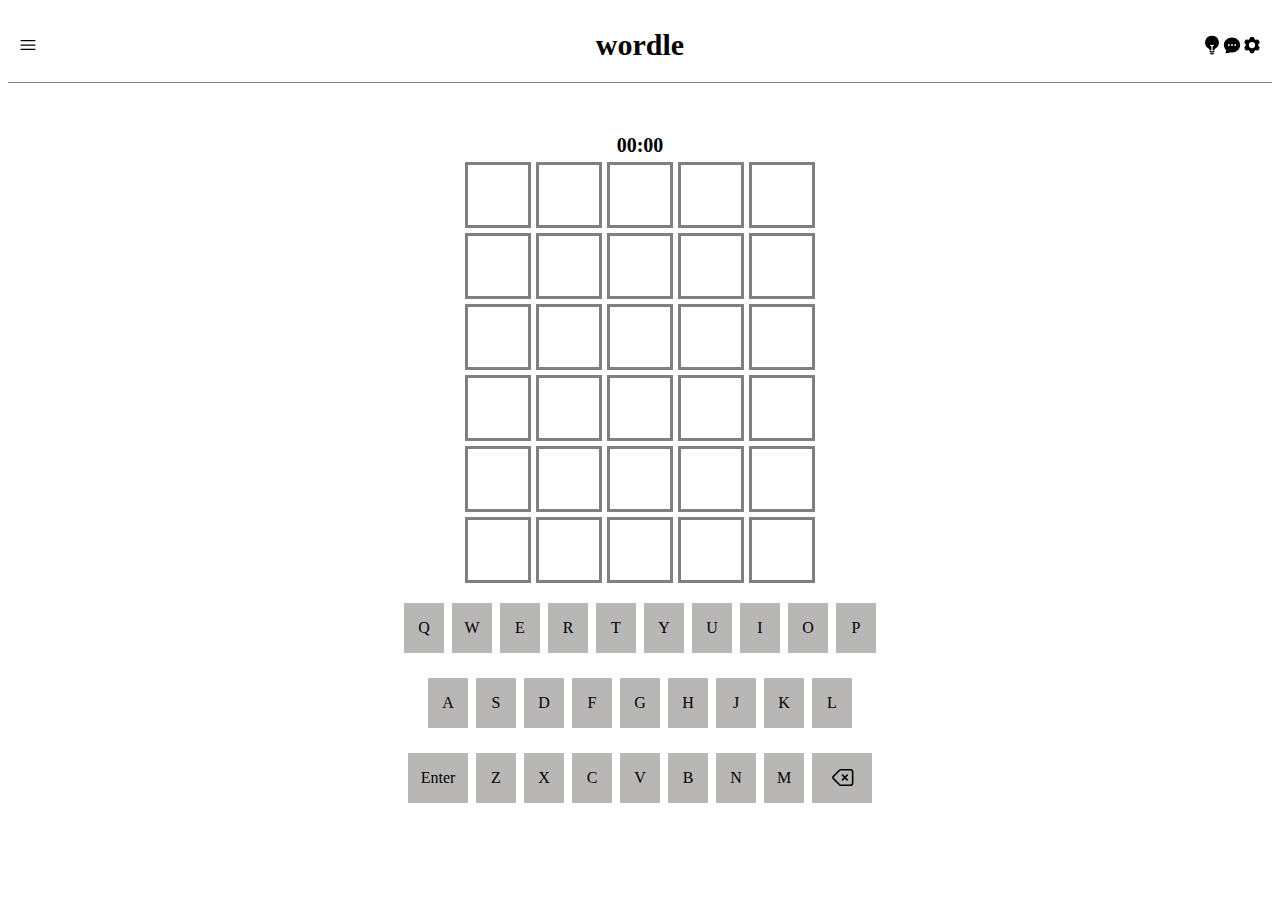
<file: index.html>
<!DOCTYPE html>
<html lang="en">
  <head>
    <meta charset="UTF-8" />
    <meta name="viewport" content="width=device-width, initial-scale=1.0" />
    <title>게임을 만들자</title>
    <link rel="stylesheet" href="./css/main.css" />
    <link rel="stylesheet" href="./css/header.css" />
    <link rel="stylesheet" href="/css/footer.css" />
  </head>
  <body>
    <header>
      <div class="board-top-1">
        <img src="asset/menu.svg" alt="" />
      </div>
      <div class="board-top-2">wordle</div>
      <div class="board-top-3">
        <img src="asset/light.svg" alt="" />
        <img src="asset/kakao.svg" alt="" />
        <img src="asset/setting.svg" alt="" />
      </div>
    </header>
    <main>
      <div id="timer">00:00</div>
      <div class="board-row row-0">
        <!--data-알아볼수있는이름='00' 0번째줄에 0번, 0번째줄에 1번,... -->
        <!--우리가 어떤 키를 눌렀을때, 어떤 블럭이 업데이트 돼야 될때 index통해 찾아야 할때 편함 -->
        <div class="board-block" data-index="00"></div>
        <div class="board-block" data-index="01"></div>
        <div class="board-block" data-index="02"></div>
        <div class="board-block" data-index="03"></div>
        <div class="board-block" data-index="04"></div>
      </div>
      <div class="board-row row-1">
        <div class="board-block" data-index="10"></div>
        <div class="board-block" data-index="11"></div>
        <div class="board-block" data-index="12"></div>
        <div class="board-block" data-index="13"></div>
        <div class="board-block" data-index="14"></div>
      </div>
      <div class="board-row row-2">
        <div class="board-block" data-index="20"></div>
        <div class="board-block" data-index="21"></div>
        <div class="board-block" data-index="22"></div>
        <div class="board-block" data-index="23"></div>
        <div class="board-block" data-index="24"></div>
      </div>
      <div class="board-row row-3">
        <div class="board-block" data-index="30"></div>
        <div class="board-block" data-index="31"></div>
        <div class="board-block" data-index="32"></div>
        <div class="board-block" data-index="33"></div>
        <div class="board-block" data-index="34"></div>
      </div>
      <div class="board-row row-4">
        <div class="board-block" data-index="40"></div>
        <div class="board-block" data-index="41"></div>
        <div class="board-block" data-index="42"></div>
        <div class="board-block" data-index="43"></div>
        <div class="board-block" data-index="44"></div>
      </div>
      <div class="board-row row-5">
        <div class="board-block" data-index="50"></div>
        <div class="board-block" data-index="51"></div>
        <div class="board-block" data-index="52"></div>
        <div class="board-block" data-index="53"></div>
        <div class="board-block" data-index="54"></div>
      </div>
    </main>
    <footer>
      <div class="board-bottom-1">
        <div class="board-bottom-1-1" data-key="Q">Q</div>
        <div class="board-bottom-1-1" data-key="W">W</div>
        <div class="board-bottom-1-1" data-key="E">E</div>
        <div class="board-bottom-1-1" data-key="R">R</div>
        <div class="board-bottom-1-1" data-key="T">T</div>
        <div class="board-bottom-1-1" data-key="Y">Y</div>
        <div class="board-bottom-1-1" data-key="U">U</div>
        <div class="board-bottom-1-1" data-key="I">I</div>
        <div class="board-bottom-1-1" data-key="O">O</div>
        <div class="board-bottom-1-1" data-key="P">P</div>
      </div>
      <div class="board-bottom-2">
        <div class="board-bottom-2-1" data-key="A">A</div>
        <div class="board-bottom-2-1" data-key="S">S</div>
        <div class="board-bottom-2-1" data-key="D">D</div>
        <div class="board-bottom-2-1" data-key="F">F</div>
        <div class="board-bottom-2-1" data-key="G">G</div>
        <div class="board-bottom-2-1" data-key="H">H</div>
        <div class="board-bottom-2-1" data-key="J">J</div>
        <div class="board-bottom-2-1" data-key="K">K</div>
        <div class="board-bottom-2-1" data-key="L">L</div>
      </div>
      <div class="board-bottom-3">
        <div class="board-bottom-3-8" data-key="Enter">Enter</div>
        <div class="board-bottom-3-1" data-key="Z">Z</div>
        <div class="board-bottom-3-1" data-key="X">X</div>
        <div class="board-bottom-3-1" data-key="C">C</div>
        <div class="board-bottom-3-1" data-key="V">V</div>
        <div class="board-bottom-3-1" data-key="B">B</div>
        <div class="board-bottom-3-1" data-key="N">N</div>
        <div class="board-bottom-3-1" data-key="M">M</div>
        <div class="board-bottom-3-9" data-key="BACK">
          <img src="asset/backspace.svg" alt="" />
        </div>
      </div>
    </footer>
    <script src="js/index.js"></script>
  </body>
</html>
</file>
<file: css/main.css>
main {
  display: flex;
  flex-direction: column;
  justify-content: center;
  align-items: center;
  gap: 5px;
  margin: 10px;
}
#timer {
  font-size: 20px;
  font-weight: bold;
}
.board-row {
  display: flex;
  justify-content: center;
  align-items: center;
  gap: 5px;
}
.board-block {
  margin: 30px, 0, 30px, 0;
  display: flex;
  justify-content: center;
  align-items: center;
  border: 3px solid gray;
  width: 60px;
  height: 60px;
}
</file>
<file: css/header.css>
header {
  display: flex;
  justify-content: center;
  align-items: center;
  position: relative;
  padding: 20px;
  margin-bottom: 4%;
  border-bottom: 1px solid gray;
}
.board-head {
  display: flex;
  justify-content: space-between;
  align-items: center;
}
.board-top-1 {
  display: flex;
  justify-content: center;
  align-items: center;
  position: absolute;
  left: 10px;
}
.board-top-1 img {
  width: 20px;
}

.board-top-2 {
  font-size: 30px;
  font-weight: bold;
}

.board-top-3 {
  display: flex;
  justify-content: center;
  align-items: center;
  position: absolute;
  right: 10px;
}
.board-top-3 img {
  width: 20px;
}
</file>
<file: css/footer.css>
footer {
  display: flex;
  flex-direction: column;
  justify-content: center;
  align-items: center;
  gap: 5px;
}

.board-bottom-1 {
  display: flex;
  justify-content: center;
  align-items: center;
  width: 550px;
  height: 70px;
  gap: 8px;
}
.board-bottom-1-1 {
  display: flex;
  justify-content: center;
  align-items: center;
  width: 40px;
  height: 50px;
  background-color: rgb(185, 182, 182);
}
.board-bottom-2 {
  display: flex;
  justify-content: center;
  align-items: center;
  width: 500px;
  height: 70px;
  gap: 8px;
}
.board-bottom-2-1 {
  display: flex;
  justify-content: center;
  align-items: center;
  width: 40px;
  height: 50px;
  background-color: rgb(185, 182, 182);
}
.board-bottom-3 {
  display: flex;
  justify-content: center;
  align-items: center;
  width: 500px;
  height: 70px;
  gap: 8px;
}
.board-bottom-3-1 {
  display: flex;
  justify-content: center;
  align-items: center;
  width: 40px;
  height: 50px;
  background-color: rgb(185, 182, 182);
}
.board-bottom-3-8 {
  display: flex;
  justify-content: center;
  align-items: center;
  width: 60px;
  height: 50px;
  background-color: rgb(185, 182, 182);
}
.board-bottom-3-9 {
  display: flex;
  justify-content: center;
  align-items: center;
  width: 60px;
  height: 50px;
  background-color: rgb(185, 182, 182);
}
.board-bottom-3-9 img {
  width: 25px;
  height: 25px;
}
</file>
